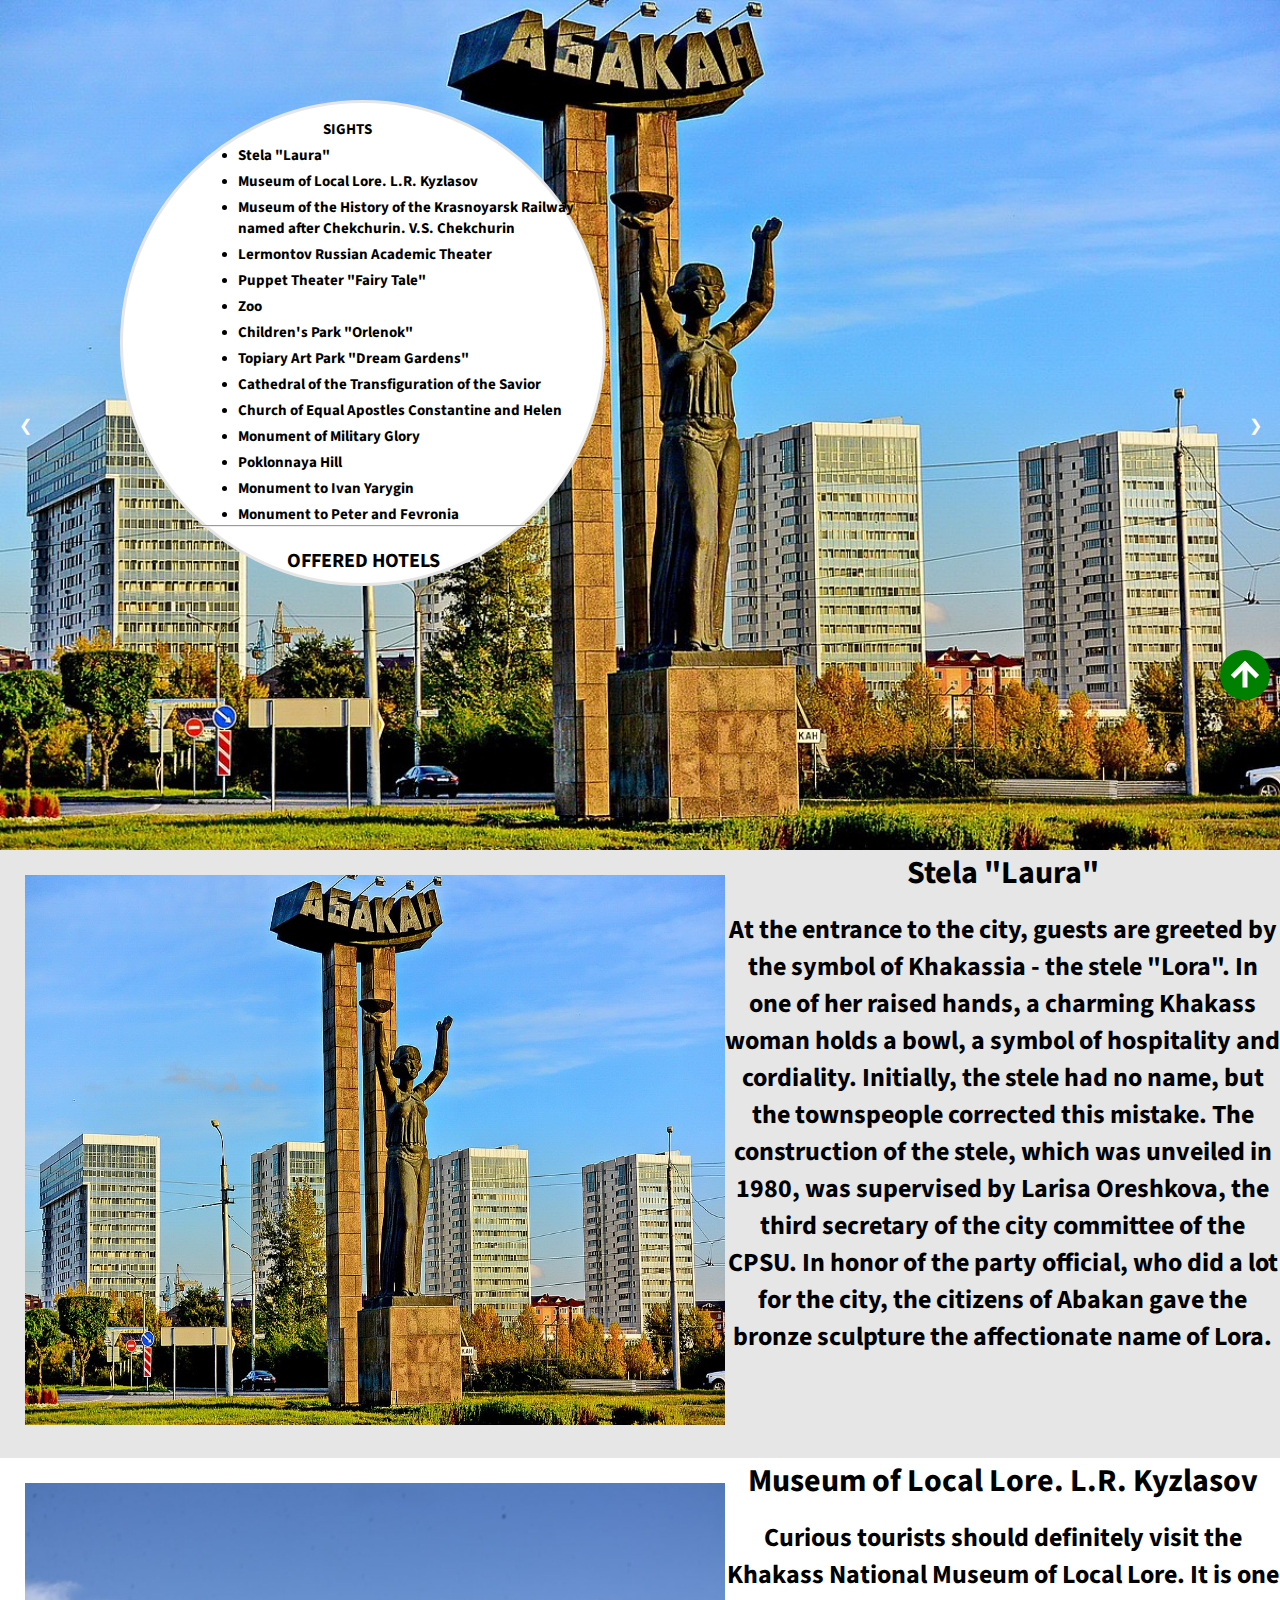
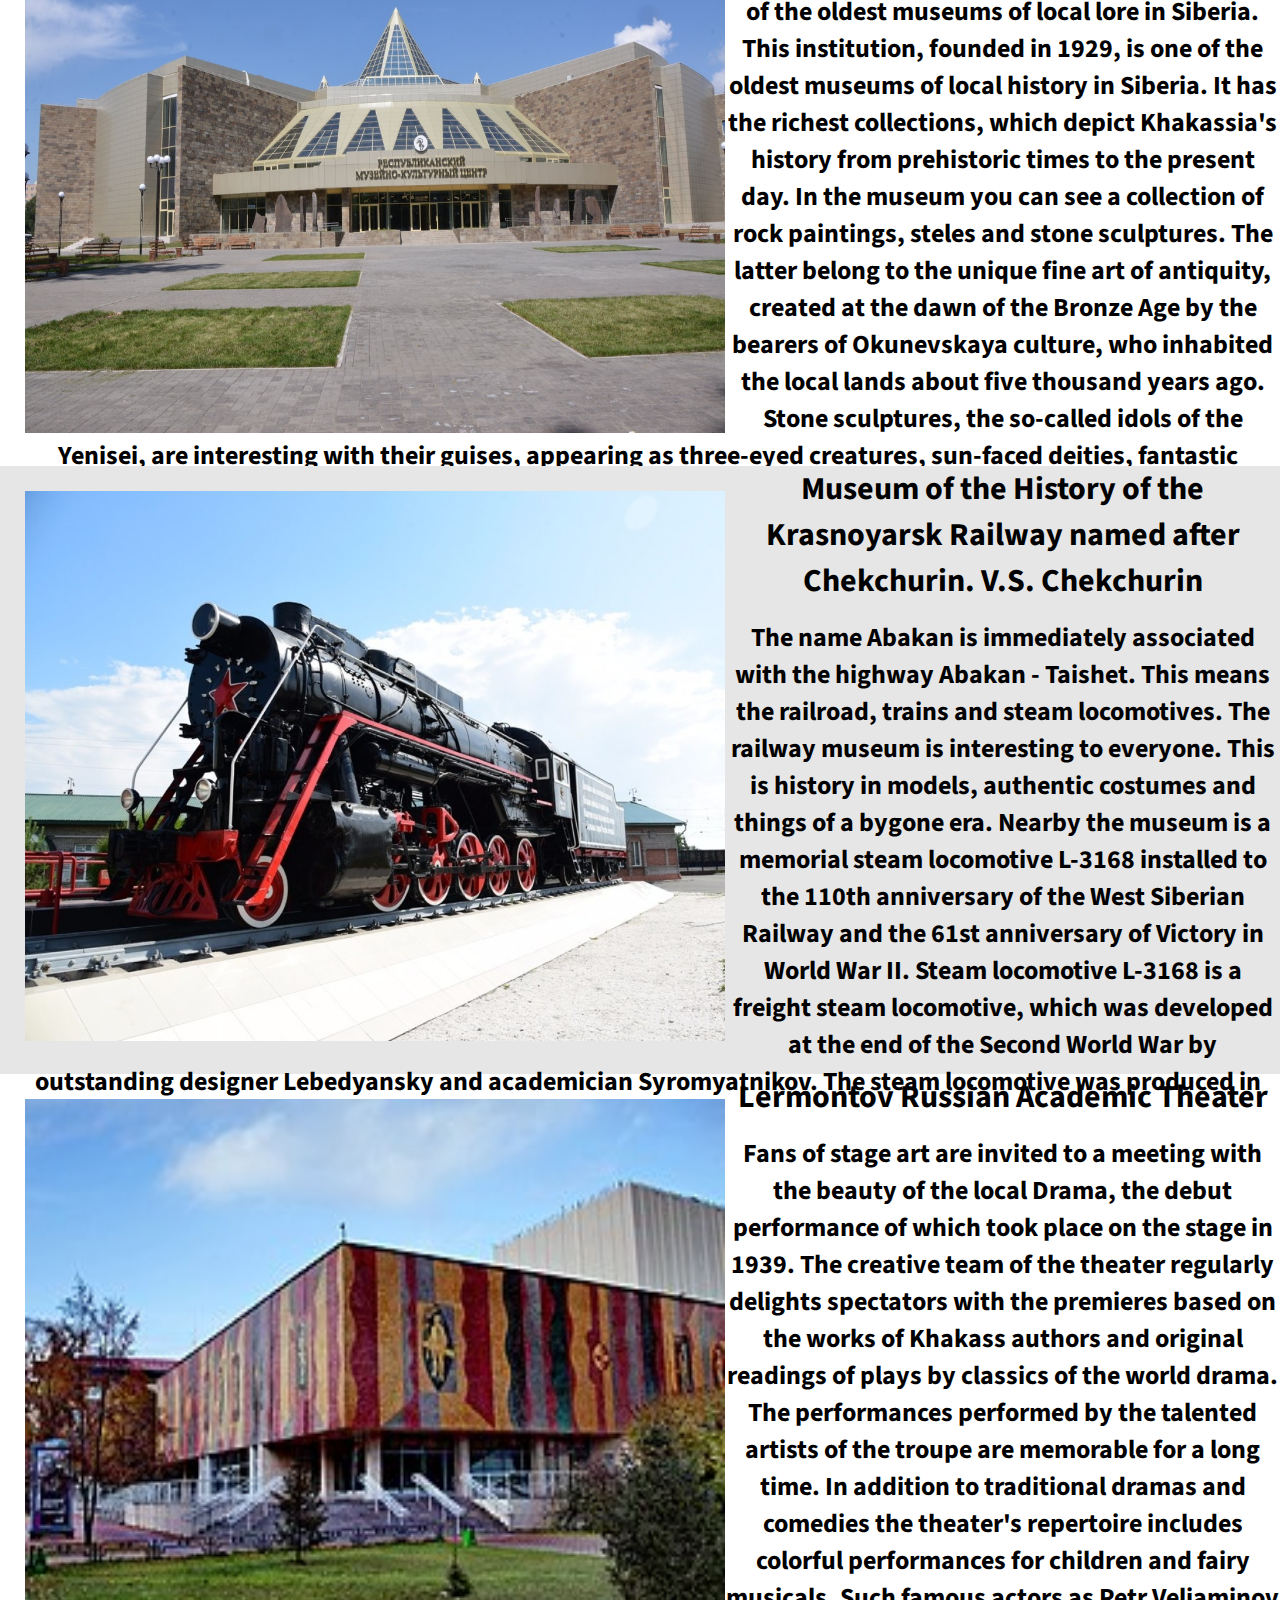
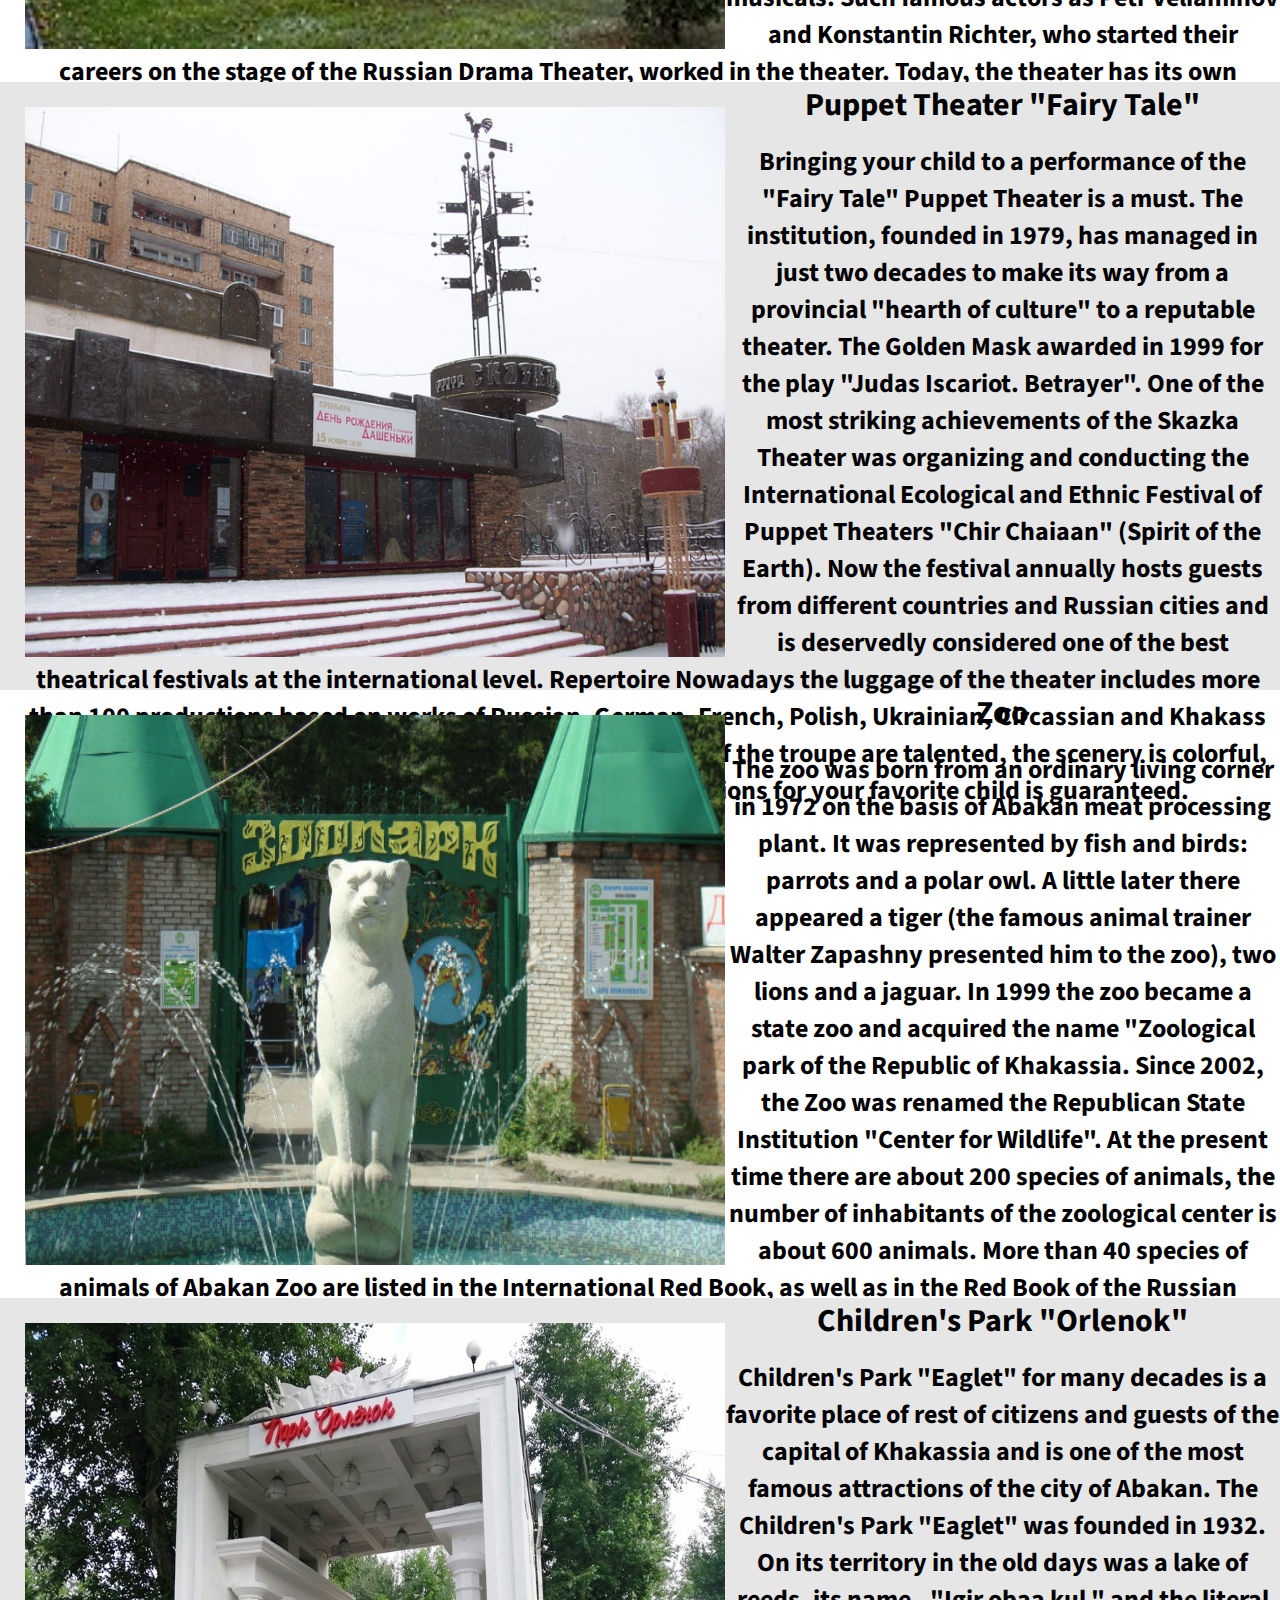
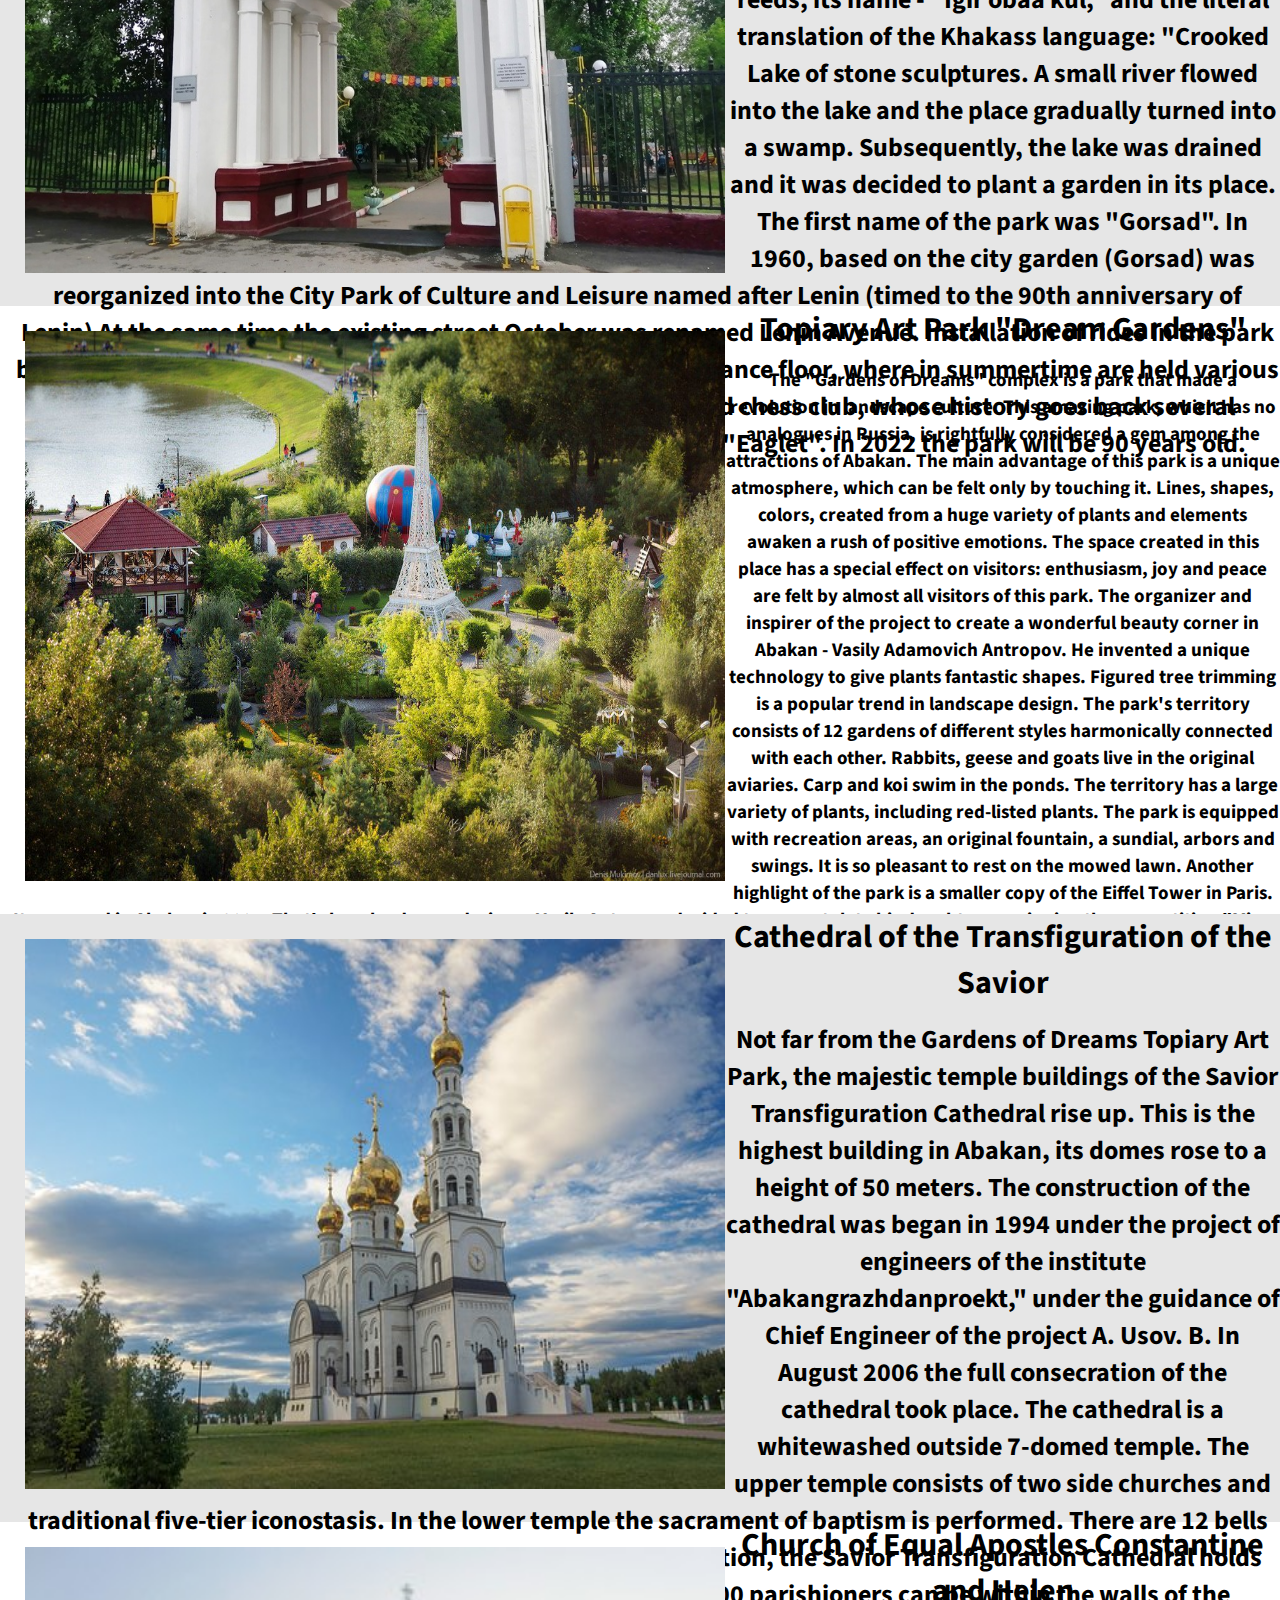
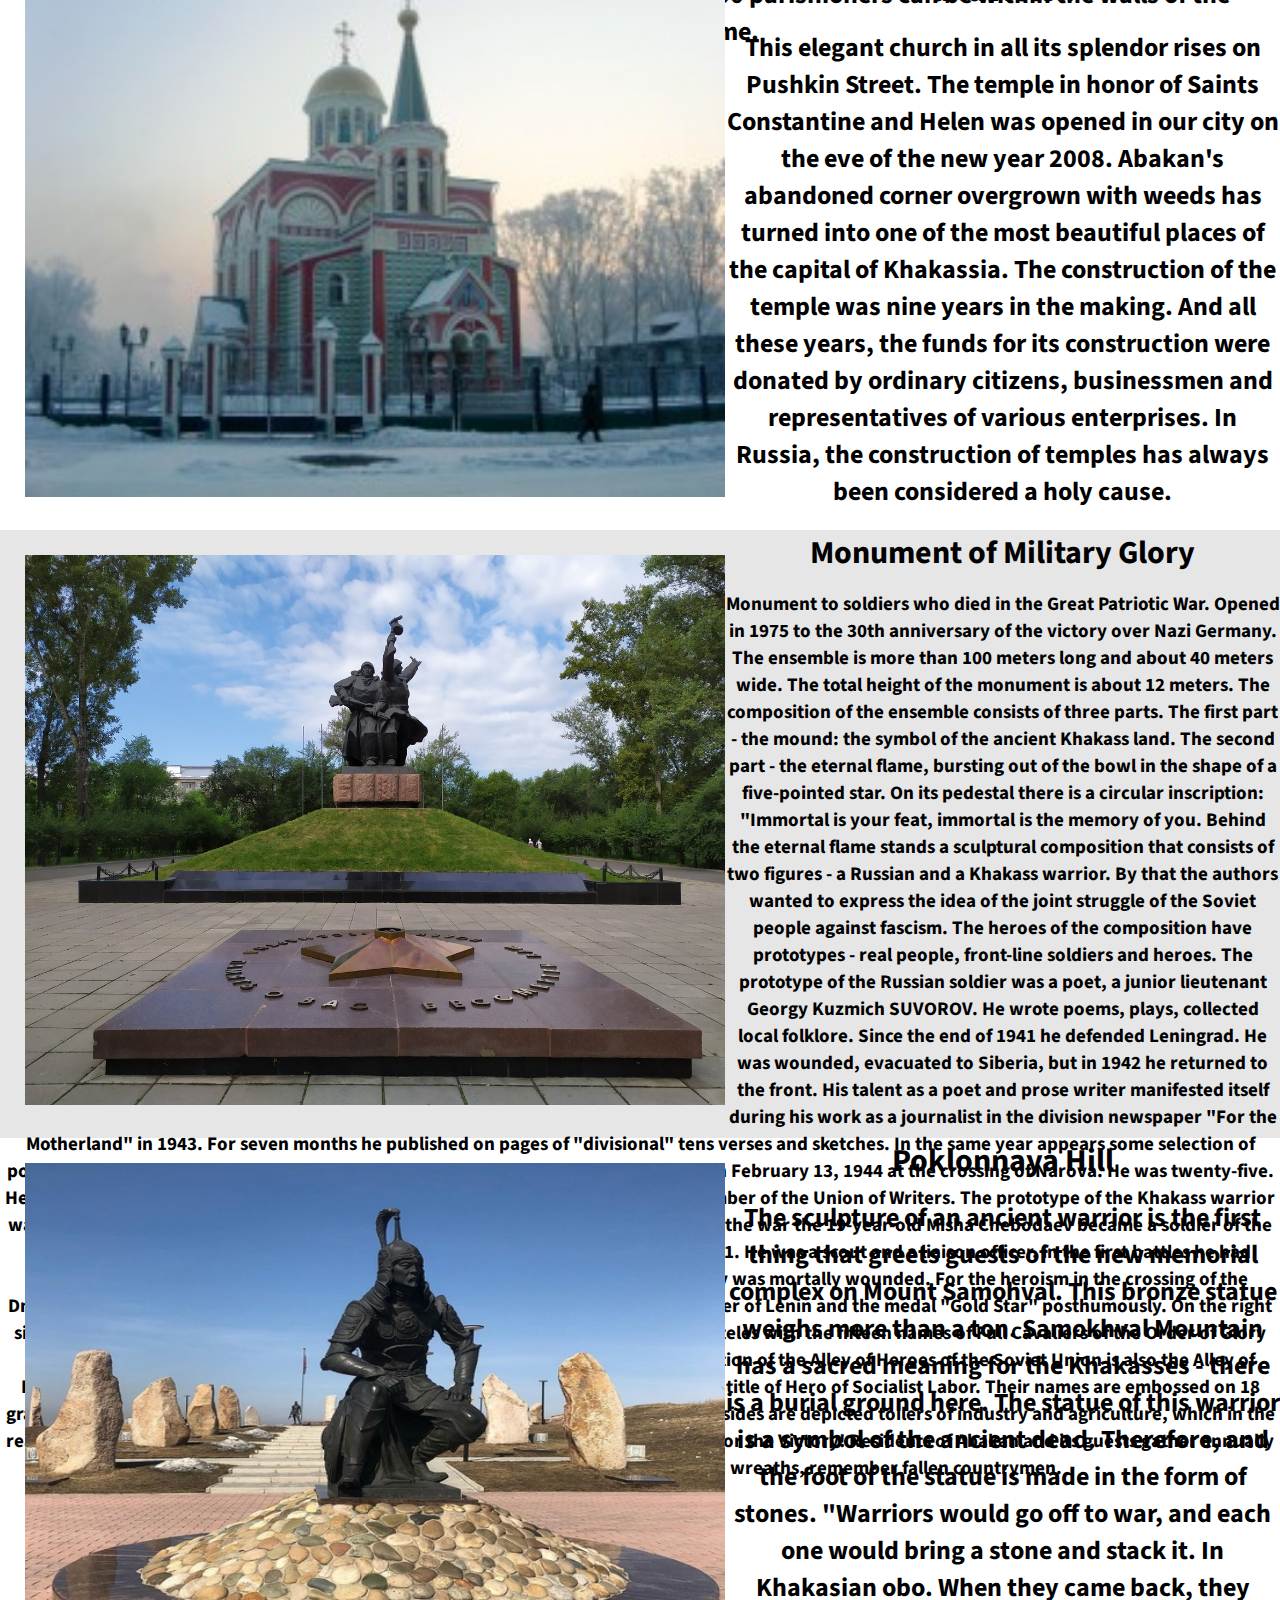
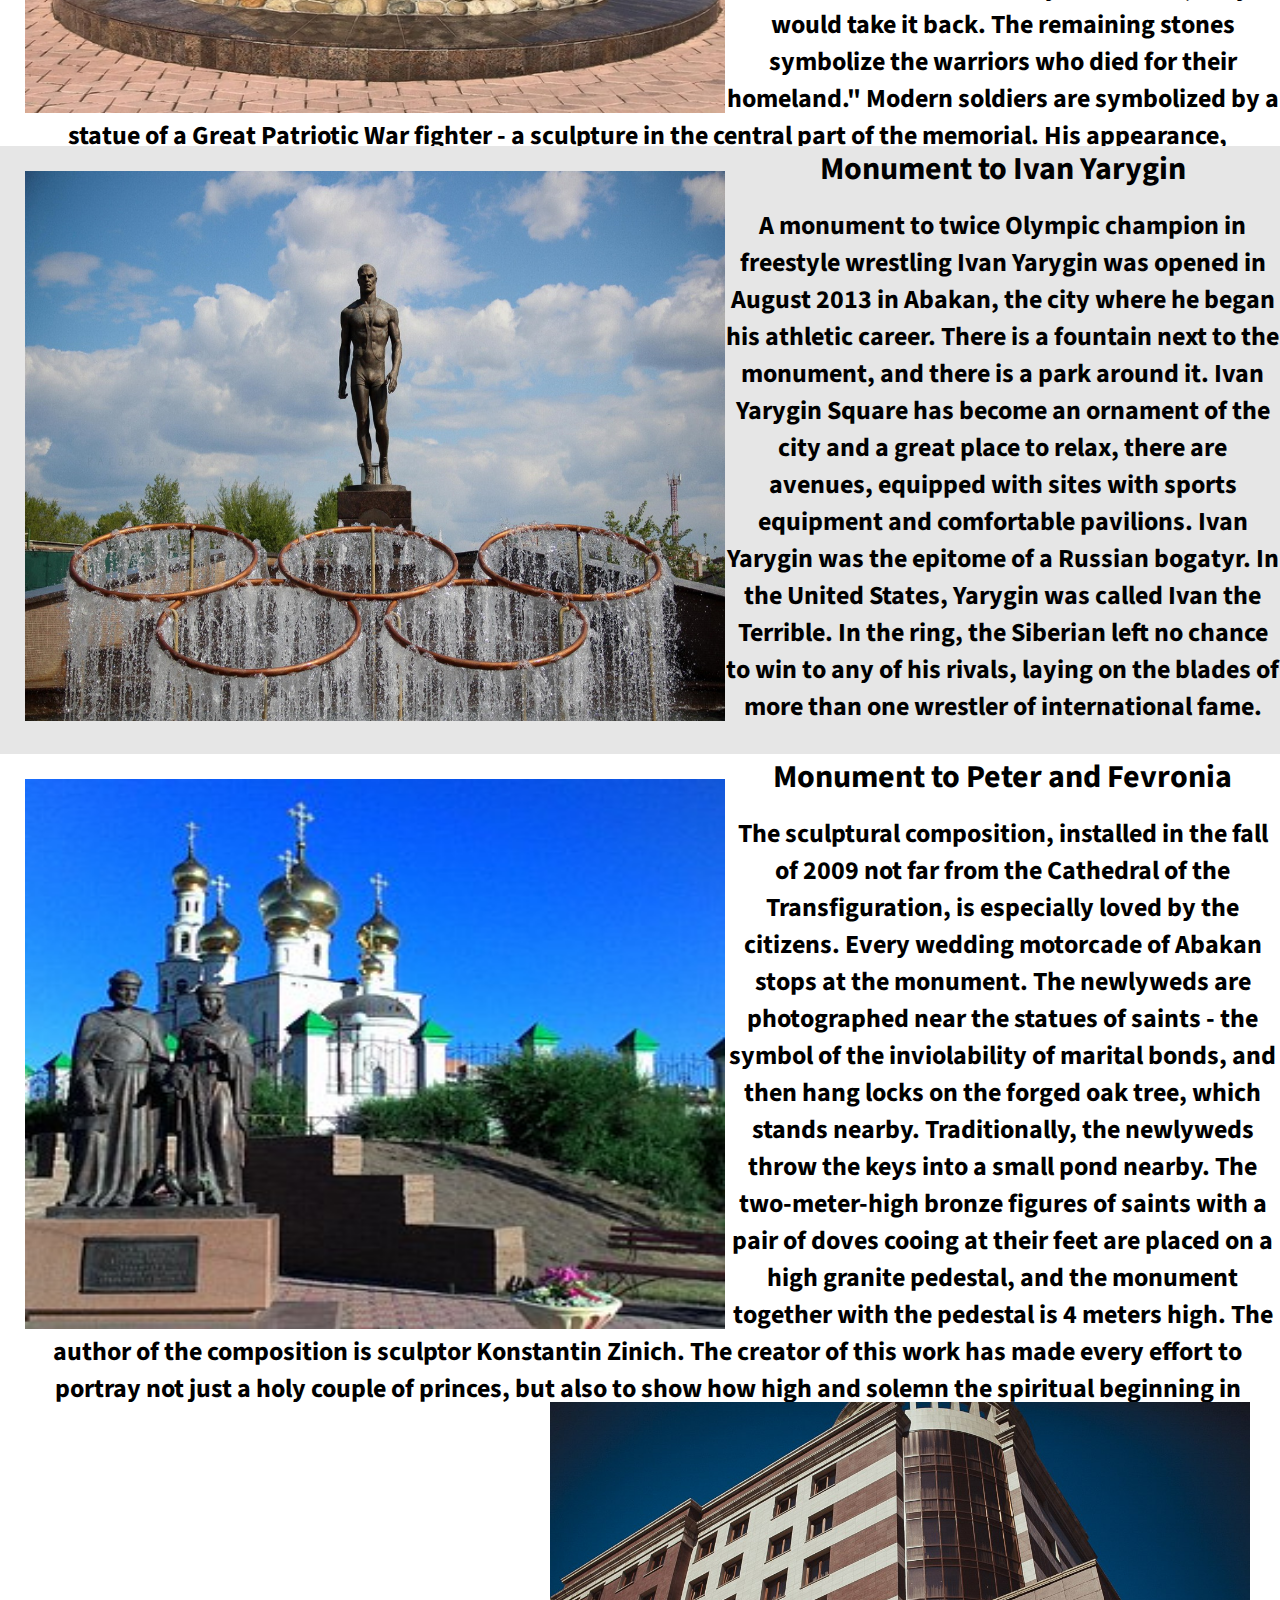
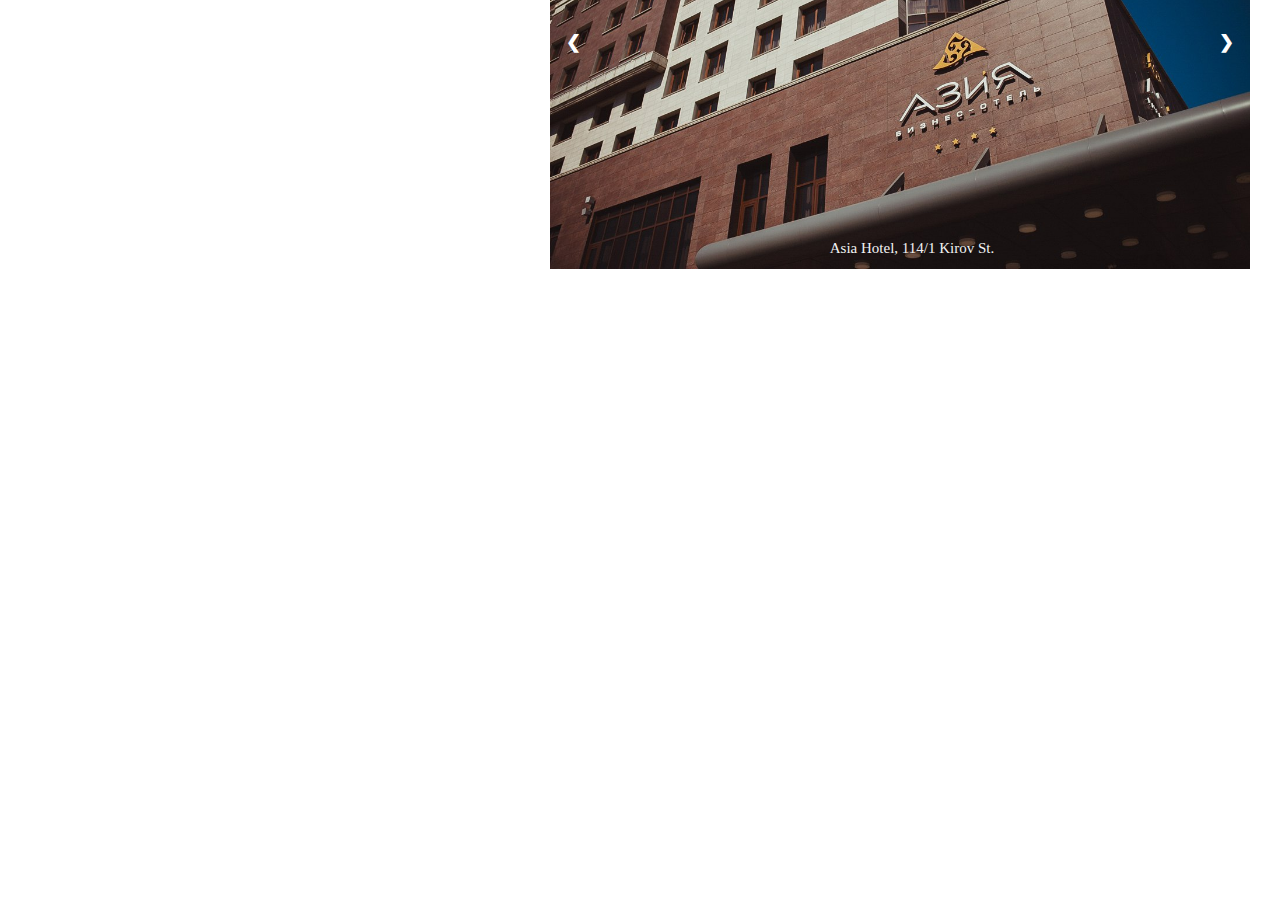
<file: index2.html>
<!DOCTYPE html>
	<html lang="ru">
	<head>
		<meta charset="UTF-8">
		<meta name="viewport" content="width=device-width, initial-scale=1.0">
		<title>Путешествие по городу Абакан</title>
		<link rel="icon" href="89124.png">
		<link rel="stylesheet" href="2.css">
		<link rel="preconnect" href="https://fonts.googleapis.com">
<link rel="preconnect" href="https://fonts.gstatic.com" crossorigin>
<link href="https://fonts.googleapis.com/css2?family=Source+Sans+Pro:wght@200&display=swap" rel="stylesheet">
	</head>
	<body>
		<div class="основа">
			<div class="шапка">
				<a href="index.html"><img class="простокартинка" src="323310.png" alt=""></a>
			</div>
			<div class="инфа">
				<b><p class="текст2">SIGHTS</p></b>
				<ul>
				<li class="точка"><b><p class="текст3"><a class="ссылка" href="#1">Stela "Laura"</a></p></b></li>
			</ul>
				<ul>
				<li class="точка"><b><p class="текст3"><a class="ссылка" href="#2">Museum of Local Lore. L.R. Kyzlasov</a></p></b></li>
			    </ul>
			    <ul>
				<li class="точка"><b><p class="текст3"><a class="ссылка" href="#3">Museum of the History of the Krasnoyarsk Railway named after Chekchurin. V.S. Chekchurin</a></p></b></li>
			    </ul>
			    <ul>
				<li class="точка"><b><p class="текст3"><a class="ссылка" href="#4">Lermontov Russian Academic Theater</a></p></b></li>
			    </ul>
			    <ul>
				<li class="точка"><b><p class="текст3"><a class="ссылка" href="#5">Puppet Theater "Fairy Tale"</a></p></b></li>
			    </ul>
			    <ul>
				<li class="точка"><b><p class="текст3"><a class="ссылка" href="#6">Zoo</a></p></b></li>
			    </ul>
			    <ul>
				<li class="точка"><b><p class="текст3"><a class="ссылка" href="#7">Children's Park "Orlenok"</a></p></b></li>
			    </ul>
			    <ul>
				<li class="точка"><b><p class="текст3"><a class="ссылка" href="#8">Topiary Art Park "Dream Gardens"</a></p></b></li>
			    </ul>
			    <ul>
				<li class="точка"><b><p class="текст3"><a class="ссылка" href="#9">Cathedral of the Transfiguration of the Savior</a></p></b></li>
			    </ul>
			    <ul>
				<li class="точка"><b><p class="текст3"><a class="ссылка" href="#10">Church of Equal Apostles Constantine and Helen</a></p></b></li>
			    </ul>
			    <ul>
				<li class="точка"><b><p class="текст3"><a class="ссылка" href="#11">Monument of Military Glory</a></p></b></li>
			    </ul>
			    <ul>
				<li class="точка"><b><p class="текст3"><a class="ссылка" href="#12">Poklonnaya Hill</a></p></b></li>
			    </ul>
			    <ul>
				<li class="точка"><b><p class="текст3"><a class="ссылка" href="#14">Monument to Ivan Yarygin</a></p></b></li>
			    </ul>
			    <ul>
				<li class="точка"><b><p class="текст3"><a class="ссылка" href="#15">Monument to Peter and Fevronia</a></p></b></li>
			    </ul>
			    <hr class="черта">
				 <b><p  class="текст4" align="center"><a class="ссылка" href="#16">OFFERED HOTELS</p></b></a>
				</div>

				<div class="slideshow">
				<div class="slide">
				<img class="картинка" src="Abakan-.jpg" class="slide__img">	
				</div>
				<div class="slide">
				<img class="картинка" src="1.jpg" class="slide__img">
				</div>
				<div class="slide">
				<img class="картинка" src="2.jpg" class="slide__img">
				</div>
				<div class="slide">
				<img class="картинка" src="74803e35fe3286d5324433141dd46546.jpg" class="slide__img">
				</div>
				<div class="slide">
				<img class="картинка" src="RKMC.jpg" class="slide__img">
				</div>
				<div class="slideshow__nav slideshow__nav--prev" data-way="prev">&#10094;</div>
				<div class="slideshow__nav slideshow__nav--next" data-way="next">&#10095;</div>
				</div>
				<div class="stela">
				<img  class="стела" src="Abakan-.jpg" alt="">
				<h1><p id="1"  align="center" style="color:black">Stela "Laura"</p></h1>
				<h1><p class="текст" align="center">At the entrance to the city, guests are greeted by the symbol of Khakassia - the stele "Lora".
In one of her raised hands, a charming Khakass woman holds a bowl, a symbol of hospitality and cordiality.
Initially, the stele had no name, but the townspeople corrected this mistake.
The construction of the stele, which was unveiled in 1980, was supervised by Larisa Oreshkova, the third secretary of the city committee of the CPSU.
In honor of the party official, who did a lot for the city, the citizens of Abakan gave the bronze sculpture the affectionate name of Lora.</p></h1>
				</div>
				<div class="park">
				<img class="стела" src="RKMC.jpg" alt="">
				<h1><p id="2" align="center">Museum of Local Lore. L.R. Kyzlasov</p>
				<p class="текст" align="center">Curious tourists should definitely visit the Khakass National Museum of Local Lore. It is one of the oldest museums of local lore in Siberia.
This institution, founded in 1929, is one of the oldest museums of local history in Siberia. It has the richest collections, which depict Khakassia's history from prehistoric times to the present day.
In the museum you can see a collection of rock paintings, steles and stone sculptures.
The latter belong to the unique fine art of antiquity, created at the dawn of the Bronze Age by the bearers of Okunevskaya culture, who inhabited the local lands about five thousand years ago.
Stone sculptures, the so-called idols of the Yenisei, are interesting with their guises, appearing as three-eyed creatures, sun-faced deities, fantastic animals, figures with the heads of animals.
The collection of Khakass antiquities includes Tashtyk masks of the V-I centuries BC, made of clay and plaster, weapons, jewelry, crockery.</p>
				</h1>	
				</div>
				<div class="stela">
				<img class="стела" src="3.jpg" alt="">
				<h1><p id="3" align="center">Museum of the History of the Krasnoyarsk Railway named after Chekchurin. V.S. Chekchurin</p>
				<p class="текст" align="center">The name Abakan is immediately associated with the highway Abakan - Taishet.
This means the railroad, trains and steam locomotives.
The railway museum is interesting to everyone.
This is history in models, authentic costumes and things of a bygone era.
Nearby the museum is a memorial steam locomotive L-3168 installed to the 110th anniversary of the West Siberian Railway and the 61st anniversary of Victory in World War II.
Steam locomotive L-3168 is a freight steam locomotive, which was developed at the end of the Second World War by outstanding designer Lebedyansky and academician Syromyatnikov.
The steam locomotive was produced in 1955.</p>
				</h1>
				</div>
				<div class="park">
				<img class="стела" src="4.jpg" alt="">
				<h1><p id="4" align="center">Lermontov Russian Academic Theater</p>
				<p class="текст" align="center">Fans of stage art are invited to a meeting with the beauty of the local Drama, the debut performance of which took place on the stage in 1939.
The creative team of the theater regularly delights spectators with the premieres based on the works of Khakass authors and original readings of plays by classics of the world drama.
The performances performed by the talented artists of the troupe are memorable for a long time.
In addition to traditional dramas and comedies the theater's repertoire includes colorful performances for children and fairy musicals.
Such famous actors as Petr Veliaminov and Konstantin Richter, who started their careers on the stage of the Russian Drama Theater, worked in the theater.
Today, the theater has its own creative face and strives to preserve it, forming a repertoire of classic and original dramatic works.
In October 2019, on the occasion of the 80th anniversary of its foundation, the Lermontov Russian Theatre receives the honorary title of the Academic Theatre.</p></h1>
				</div>
				<div class="stela">
				<img class="стела" src="74803e35fe3286d5324433141dd46546.jpg" alt="">
				<h1><p id="5" align="center">Puppet Theater "Fairy Tale"</p><p class="текст" align="center">Bringing your child to a performance of the "Fairy Tale" Puppet Theater is a must.
The institution, founded in 1979, has managed in just two decades to make its way from a provincial "hearth of culture" to a reputable theater.
The Golden Mask awarded in 1999 for the play "Judas Iscariot. Betrayer".
One of the most striking achievements of the Skazka Theater was organizing and conducting the International Ecological and Ethnic Festival of Puppet Theaters "Chir Chaiaan" (Spirit of the Earth).
Now the festival annually hosts guests from different countries and Russian cities and is deservedly considered one of the best theatrical festivals at the international level. Repertoire
Nowadays the luggage of the theater includes more than 100 productions based on works of Russian, German, French, Polish, Ukrainian, Circassian and Khakass literature - folk and author, ancient and modern.
The actors of the troupe are talented, the scenery is colorful, the puppets are lifelike. Therefore, a lot of bright emotions for your favorite child is guaranteed.</p></h1>
				</div>
				<div class="park">
				<img class="стела" src="5.jpg" alt="">
				<h1><p id="6" align="center">Zoo</p>
				<p class="текст" align="center">The zoo was born from an ordinary living corner in 1972 on the basis of Abakan meat processing plant.
It was represented by fish and birds: parrots and a polar owl.
A little later there appeared a tiger (the famous animal trainer Walter Zapashny presented him to the zoo), two lions and a jaguar.
In 1999 the zoo became a state zoo and acquired the name "Zoological park of the Republic of Khakassia.
Since 2002, the Zoo was renamed the Republican State Institution "Center for Wildlife".
At the present time there are about 200 species of animals, the number of inhabitants of the zoological center is about 600 animals.
More than 40 species of animals of Abakan Zoo are listed in the International Red Book, as well as in the Red Book of the Russian Federation and the Republic of Khakassia.
These include such animals as the Cap lion, East Siberian leopard, Amur and Bengal tiger, cat manul, ocelot, serval, American cougar, saker falcon, eagles (steppe eagle, grazer, golden eagle, peregrine falcon), pelican, mandarin ducks, barnacle goose.
Since 2009, everyone can take part in the "Take Care" campaign. Any person or company can choose an animal they like and become its guardian.</p><h1>
				</div>
				<div class="stela">
				<img class="стела" src="6.jpg" alt="">
				<h1><p id="7" align="center">Children's Park "Orlenok"</p>
				<p class="текст" align="center">Children's Park "Eaglet" for many decades is a favorite place of rest of citizens and guests of the capital of Khakassia and is one of the most famous attractions of the city of Abakan.
The Children's Park "Eaglet" was founded in 1932.
On its territory in the old days was a lake of reeds, its name - "Igir obaa kul," and the literal translation of the Khakass language: "Crooked Lake of stone sculptures.
A small river flowed into the lake and the place gradually turned into a swamp.
Subsequently, the lake was drained and it was decided to plant a garden in its place. The first name of the park was "Gorsad".
In 1960, based on the city garden (Gorsad) was reorganized into the City Park of Culture and Leisure named after Lenin (timed to the 90th anniversary of Lenin) At the same time the existing street October was renamed Lenin Avenue.
Installation of rides in the park began in 1960. Today the park has 14 different attractions, a dance floor, where in summertime are held various concerts and events.
The park also has a chess pavilion and chess club, whose history goes back several decades. Lenin Park was reorganized into a children's park "Eaglet". In 2022 the park will be 90 years old.</p></h1>
				</div>
				<div class="park">
				<img class="стела" src="sady-mechty-.jpg" alt="">
				<h1><p id="8" align="center">Topiary Art Park "Dream Gardens"</p>
                <p class="текст1" align="center">The "Gardens of Dreams" complex is a park that made a revolution in landscape culture.
This amazing park, which has no analogues in Russia, is rightfully considered a gem among the attractions of Abakan.
The main advantage of this park is a unique atmosphere, which can be felt only by touching it.
Lines, shapes, colors, created from a huge variety of plants and elements awaken a rush of positive emotions.
The space created in this place has a special effect on visitors: enthusiasm, joy and peace are felt by almost all visitors of this park.
The organizer and inspirer of the project to create a wonderful beauty corner in Abakan - Vasily Adamovich Antropov.
He invented a unique technology to give plants fantastic shapes. Figured tree trimming is a popular trend in landscape design.
The park's territory consists of 12 gardens of different styles harmonically connected with each other. Rabbits, geese and goats live in the original aviaries. Carp and koi swim in the ponds. The territory has a large variety of plants, including red-listed plants.
The park is equipped with recreation areas, an original fountain, a sundial, arbors and swings. It is so pleasant to rest on the mowed lawn.
Another highlight of the park is a smaller copy of the Eiffel Tower in Paris. It appeared in Abakan in 2004.
That's how landscape designer Vasily Antropov decided to congratulate his daughter on winning the competition "Miss Belarus 2004". Abakan's Eiffel Tower is about 14 meters tall and has the height of a five-story building.
It took almost a year to build it from thin, handmade slats painted white. About a hundred light bulbs are built into the structure. In the summer it turns into a huge flowerbed, between the levels of which there are flowers in the form of the French flag. It is now the most romantic date spot in town.</p>
				</h1>	
				</div>
				<div class="stela">
				<img class="стела" src="caption.jpg" alt="">
				<h1><p id="9" align="center">Cathedral of the Transfiguration of the Savior</p>
				<p class="текст" align="center">Not far from the Gardens of Dreams Topiary Art Park, the majestic temple buildings of the Savior Transfiguration Cathedral rise up. This is the highest building in Abakan, its domes rose to a height of 50 meters.
The construction of the cathedral was began in 1994 under the project of engineers of the institute "Abakangrazhdanproekt," under the guidance of Chief Engineer of the project A. Usov. В.
In August 2006 the full consecration of the cathedral took place. The cathedral is a whitewashed outside 7-domed temple.
The upper temple consists of two side churches and traditional five-tier iconostasis. In the lower temple the sacrament of baptism is performed.
There are 12 bells in the bell tower. The largest of them weighs 5670 kg. In addition, the Savior Transfiguration Cathedral holds several priceless icons and other historical relics. Up to 1000 parishioners can be within the walls of the cathedral at a time.</p></h1>	
				</div>
				<div class="park">
				<img class="стела" src="11474bb.jpg" alt="">
				<h1><p id="10" align="center">Church of Equal Apostles Constantine and Helen</p><p class="текст" align="center">This elegant church in all its splendor rises on Pushkin Street.
The temple in honor of Saints Constantine and Helen was opened in our city on the eve of the new year 2008.
Abakan's abandoned corner overgrown with weeds has turned into one of the most beautiful places of the capital of Khakassia.
The construction of the temple was nine years in the making. And all these years, the funds for its construction were donated by ordinary citizens, businessmen and representatives of various enterprises.
In Russia, the construction of temples has always been considered a holy cause.</p></h1>
				</div>
				<div class="stela">
				<img class="стела" src="1.jpg" alt="">
				<h1><p id="11" align="center">Monument of Military Glory</p>
				<p class="текст1" align="center">Monument to soldiers who died in the Great Patriotic War. Opened in 1975 to the 30th anniversary of the victory over Nazi Germany.
The ensemble is more than 100 meters long and about 40 meters wide. The total height of the monument is about 12 meters.
The composition of the ensemble consists of three parts. The first part - the mound: the symbol of the ancient Khakass land. The second part - the eternal flame, bursting out of the bowl in the shape of a five-pointed star. On its pedestal there is a circular inscription: "Immortal is your feat, immortal is the memory of you. Behind the eternal flame stands a sculptural composition that consists of two figures - a Russian and a Khakass warrior. By that the authors wanted to express the idea of the joint struggle of the Soviet people against fascism.
The heroes of the composition have prototypes - real people, front-line soldiers and heroes. The prototype of the Russian soldier was a poet, a junior lieutenant Georgy Kuzmich SUVOROV. He wrote poems, plays, collected local folklore. Since the end of 1941 he defended Leningrad. He was wounded, evacuated to Siberia, but in 1942 he returned to the front. His talent as a poet and prose writer manifested itself during his work as a journalist in the division newspaper "For the Motherland" in 1943. For seven months he published on pages of "divisional" tens verses and sketches. In the same year appears some selection of poems of G. Suvorov in magazines "The Star" and "Leningrad". Suvorov was killed on February 13, 1944 at the crossing of Narova. He was twenty-five. He was a platoon commander, a Guardsman. He was posthumously accepted as a member of the Union of Writers.
The prototype of the Khakass warrior was the Hero of the Soviet Union Mikhail Ivanovich CHEBODAYEV. At the beginning of the war the 19-year-old Misha Chebodaev became a soldier of the 955th regiment of the 309th Infantry Division formed in Khakassia in December 1941. He was a scout and a liaison officer, in the first battles he had already shown himself to be a brave soldier. On February, 25, 1945 M. I. Chebodaev was mortally wounded. For the heroism in the crossing of the Dnieper, he was awarded the title Hero of the Soviet Union and was awarded the Order of Lenin and the medal "Gold Star" posthumously. 
On the right side of the monument is located the Alley of Heroes, where there are ten memorial steles with the fifteen names of Full Cavaliers of the Order of Glory and the thirty-two names of Heroes of the Soviet Union of Khakassia. The continuation of the Alley of Heroes of the Soviet Union is also the Alley of Heroes of Socialist Labor. Seventy-four people in Khakassia have been awarded the title of Hero of Socialist Labor. Their names are embossed on 18 granite steles. 
In the center of the alley - a copper cube with bas-reliefs on which four sides are depicted toilers of industry and agriculture, which in the rear forged the Victory: manufacturing weapons, harvesting bread. All for the front, for the Victory! Residents of Abakan and its guests gather annually on May 9 on Victory Day at the eternal flame, lay flowers and wreaths, remember fallen countrymen.</p>
				</h1>
				</div>
				<div class="park">
				<img class="стела" src="7.jpg" alt="">
				<h1><p id="12" align="center">Poklonnaya Hill</p>
				<p class="текст" align="center">The sculpture of an ancient warrior is the first thing that greets guests of the new memorial complex on Mount Samohval. This bronze statue weighs more than a ton. Samokhval Mountain has a sacred meaning for the Khakasses - there is a burial ground here. The statue of this warrior is a symbol of the ancient dead. Therefore, and the foot of the statue is made in the form of stones. "Warriors would go off to war, and each one would bring a stone and stack it. In Khakasian obo. When they came back, they would take it back. The remaining stones symbolize the warriors who died for their homeland."
Modern soldiers are symbolized by a statue of a Great Patriotic War fighter - a sculpture in the central part of the memorial. His appearance, however, is not quite typical for the image of a Soviet soldier. It is more reminiscent of the Roman warrior - the winner, the author of the sculpture explains why. "To make our monument different from monuments in our country, I decided to make it in this particular style. Because, to make a warrior as it was in the Great Patriotic War, reeks of socialism. That's why I made it in the style of classical sculpture.
The history of antiquity and the Great Patriotic War on the memorial is connected with an alley of 13 granite stones. Each symbolizes a district and a city of Khakassia. Here on the tiles is a number - the number of soldiers who died in the Great Patriotic War. From Khakassia more than 23 thousand soldiers did not come from the war. Thanks to them we are now alive, healthy and happy in our land.</p></h1>
				</div>
				<div class="stela">
				<img class="стела" src="2.jpg" alt="">
				<h1><p id="14" align="center">Monument to Ivan Yarygin</p>
				<p class="текст" align="center">A monument to twice Olympic champion in freestyle wrestling Ivan Yarygin was opened in August 2013 in Abakan, the city where he began his athletic career. There is a fountain next to the monument, and there is a park around it. Ivan Yarygin Square has become an ornament of the city and a great place to relax, there are avenues, equipped with sites with sports equipment and comfortable pavilions.
Ivan Yarygin was the epitome of a Russian bogatyr. In the United States, Yarygin was called Ivan the Terrible. In the ring, the Siberian left no chance to win to any of his rivals, laying on the blades of more than one wrestler of international fame.</p>
				</h1>
				</div>
				<div class="park">
				<img class="стела" src="8.jpg" alt="">
				<h1><p id="15" align="center">Monument to Peter and Fevronia</p>
				<p class="текст" align="center">The sculptural composition, installed in the fall of 2009 not far from the Cathedral of the Transfiguration, is especially loved by the citizens. Every wedding motorcade of Abakan stops at the monument. The newlyweds are photographed near the statues of saints - the symbol of the inviolability of marital bonds, and then hang locks on the forged oak tree, which stands nearby. Traditionally, the newlyweds throw the keys into a small pond nearby. The two-meter-high bronze figures of saints with a pair of doves cooing at their feet are placed on a high granite pedestal, and the monument together with the pedestal is 4 meters high. The author of the composition is sculptor Konstantin Zinich. The creator of this work has made every effort to portray not just a holy couple of princes, but also to show how high and solemn the spiritual beginning in matrimony is.</p>
				</h1>
				</div>
				<div class="slideshow-container">
					<div class="mySlides fade">
    <img id="16" src="rffqzk2cneajoz14i505r0kqqqn3jgie.jpeg" style="width:100%">
    <div class="text">Asia Hotel, 114/1 Kirov St.</div>
  </div>

  <div class="mySlides fade">
    <img src="t422kq75i232a5akje451rtngmvhz5pb.jpeg" style="width:100%">
  </div>

  <div class="mySlides fade">
    <img src="caption (1).jpg" style="width:100%">
  </div>
  <div class="mySlides fade">
    <img src="146878579.jpg" style="width:100%">
    <div class="text">Khakassia Hotel, 88 Lenin Ave.
    </div>
  </div>
  <div class="mySlides fade">
    <img src="w3xecibhxqmg1bfmvcaxclsq4tyr9e8p.jpg" style="width:100%">
  </div>
  <div class="mySlides fade">
    <img src="fasad.JPG1_450x299.jpg" style="width:100%">
    <div class="text">Hotel Abakan, Lenina avenue, 59
    </div>
  </div>
  <div class="mySlides fade">
    <img src="69448_preview.jpg" style="width:100%">
  </div>
  <div class="mySlides fade">
    <img src="69455.jpg" style="width:100%">
  </div>

  <a class="prev" onclick="plusSlides(-1)">&#10094;</a>
  <a class="next" onclick="plusSlides(1)">&#10095;</a>
</div>
<br>





				<script src="main1.js"></script>
				<script src="main.js"></script>
				<a class="back" href="#"></a>
				</div>
		
	</body>
	</html>
</file>
<file: 2.css>
*{margin:0px;}

p{font-family: 'Source Sans Pro', sans-serif;}
.основа{
	width: 100%;
	height: 10500px;
	float: left;
}
.slideshow {
	margin: 0 auto;
	position: relative;
	width: 100%;
	height: 850px;
	float: left;	
}
.slideshow__nav {
	align-items: center;
	color: #fff;
	cursor: pointer;
	display: flex;
	justify-content: center;
	height: 50px;
	margin-top: -25px;
	position: absolute;
	top: 50%;
	transition: all linear .3s;
	width: 50px;
}
.slideshow__nav:hover { background-color: rgba(0, 0, 0, .8); }
.slideshow__nav.slideshow__nav--prev { left: 0; }
.slideshow__nav.slideshow__nav--next { right: 0; }
.slide {
	display: none;
	position: relative;
}
.slide.active {
	animation: fade linear 1.5s;
	display: block;
}
.slide__descr {
	background-color: rgba(0, 0, 0, .8);
	bottom: 0;
	color: #ffffff;
	right: 0;
	position: absolute;
	padding: 10px;
}

.slide__img {
	vertical-align: middle;
}

@keyframes fade {
	from {
		opacity: .4;
	}
	to {
		opacity: 1;
	}
}
.картинка{
	width: 100%;
	height:850px; 
	float: left;
	min-height: 200px;
	background-repeat: no-repeat;
	background-size: cover
	background-position: center;
	position: relative;
	image-rendering: auto;
}
.stela{
	width: 100%;
	height: 608px;
	float: left;
	background-color:#e6e6e6;
	position: relative;
}
.стела{
	margin-top: 25px;
	margin-left: 25px;
	float: left;
	width:700px;
	height:550px;
}
.park{
	width: 100%;
	height: 608px;
	float: left;
	position: relative;
}
.текст{
	font-size: 26px;
	margin-top: 15px;
	margin-left: 15px;
}
.текст1{
	font-size: 19px;
	margin-top: 15px;
}
.онас{
	width: 100%;
	height: 708px;
	float: left;
	background-color: #363636;
}
.инфа{
	width: 480px;
	height: 480px;
	border: solid #e6e6e6;
	margin-top:100px;
	margin-left:120px;
	border-radius: 50%; 
	background-color: white;
	position: absolute;
	float: left;
	z-index:1;
}
.текст2{
	margin-top:16px;
	margin-left: 200px;
	font-size: 15px; 
}
.текст3{
	margin-top: 5px;
	font-size: 15px;
}
.точка{
	margin-left: 75px;
}
.черта{
	width:332px;
	margin-left: 70px;
}
.текст4{
	font-size: 20px;
	margin-top: 20px;
}
A{
	color: black;
	text-decoration: none;
}
 A:visited{
 	color:black;
 }
 .back{
 position:fixed;
 right:10px;
 bottom:200px;
 width: 50px;
 height: 50px;
 border-color: transparent;
 border-radius:50%;
 background-color:green;     
}
.back:hover,
.back:focus{
	filter: brightness(1.5);
	outline: none;
}
.back:before,
.back:after{content: '';
position: absolute;
top: 50%;
left: 50%;
transform: translate(-50%, -50%);
}
.back:before{
width: 5px;
height: 25px;
border-top-left-radius: 3px;
border-top-right-radius: 3px;
background-color: white; 
}
.back:after{
width:15px;
height: 15px;
transform: translate(-50%, -50%) rotate(45deg); 
border-top: 5px solid white;
border-left: 5px solid white ;
}

.slideshow-container {
  max-width: 1000px;
  position: relative;
 width:700px;
 height: :700px;
 margin-top: 40px;
 margin-left: 550px;
 float: left;
}
.mySlides {
  display: none;
}
.prev, .next {
  cursor: pointer;
  position: absolute;
  top: 50%;
  width: auto;
  margin-top: -22px;
  padding: 16px;
  color: white;
  font-weight: bold;
  font-size: 18px;
  transition: 0.6s ease;
  border-radius: 0 3px 3px 0;
  user-select: none;
}

.next {
  right: 0;
  border-radius: 3px 0 0 3px;
}
.prev:hover, .next:hover {
  background-color: rgba(0,0,0,0.8);
}
.text {
  color: #f2f2f2;
  font-size: 15px;
  padding: 8px 12px;
  position: absolute;
  bottom: 8px;
  width: 100%;
  text-align: center;
}
.numbertext {
  color: #f2f2f2;
  font-size: 12px;
  padding: 8px 12px;
  position: absolute;
  top: 0;
}
.active, .dot:hover {
  background-color: #717171;
}
.fade {
  -webkit-animation-name: fade;
  -webkit-animation-duration: 1.5s;
  animation-name: fade;
  animation-duration: 1.5s;
}

@-webkit-keyframes fade {
  from {opacity: .4}
  to {opacity: 1}
}

@keyframes fade {
  from {opacity: .4}
  to {opacity: 1}
}
.простокартинка{
	width: 50px;
	height: 50px;
    margin-left: 1650px;
    float: right;
    z-index:1;
}
.шапка{
	width: 50px;
	height: 50px;
	margin-top:50px;
	margin-left:1750px;
	border-radius: 50%; 
	background-color: white;
	position: absolute;
	float: left;
	z-index:1;
}
</file>
